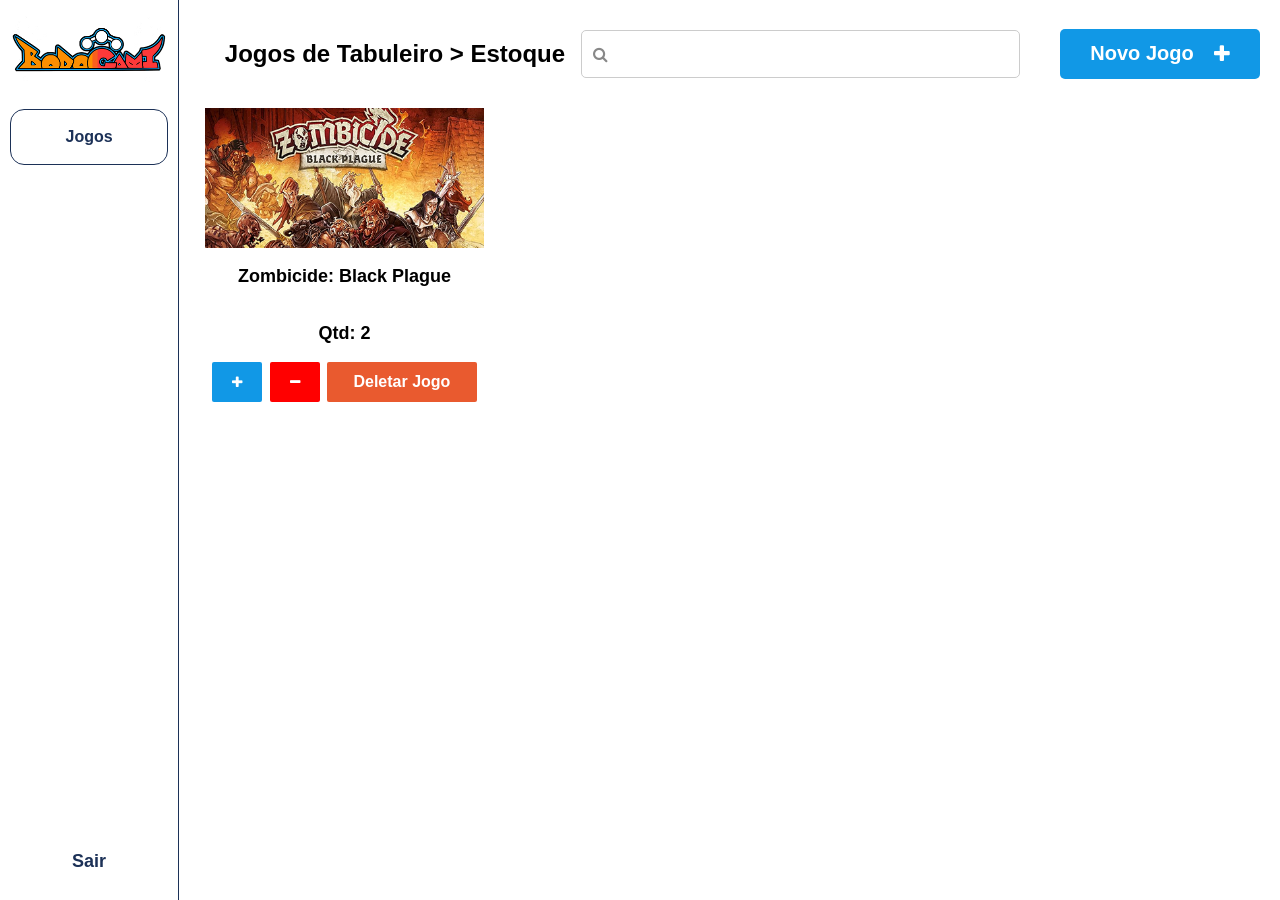
<file: Front-End/index.html>
<!DOCTYPE html>
<html lang="pt-br">
<head>
    <meta charset="UTF-8">
    <meta name="viewport" content="width=device-width, initial-scale=1.0">
    <title>Document</title>
    <link rel="stylesheet" href="style.css">
    <link rel="stylesheet" href="https://cdnjs.cloudflare.com/ajax/libs/font-awesome/4.7.0/css/font-awesome.min.css">
   
</head>
<body>
    <section>
        <aside class="container-navbar">
            <div class="navbar">
                <div class="navbar-alinhar">
                <img src="logo-bodogami.png" alt="" class="logo-bodogami-navbar">

                <button class="botao-jogos-navbar"> Jogos </button>
                </div>

            <p>Sair</p>
            </div>

        </aside>
    </section>

    <header >
    <section class="header">
        
            <div>
                <h2>  Jogos de Tabuleiro > Estoque </h2>
            </div>

            <div class="container-busca">

            <nav class="pesquisa">
                <i class="fa fa-search icone" aria-hidden="true"></i>
                <input type="text" name="" id=""  >
            </nav>

            <button class="botao-adicionar-jogo">Novo Jogo <i class="fa fa-plus" aria-hidden="true"></i></button>
            </div>

            <div id="modal-jogo" class="modal-overlay">
                <div class="modal-conteudo">

                    <span class="botao-fechar">&times;</span>
    
                    <h2>Adicionar Novo Jogo</h2>

                    <div class="separacao-div">
                    <label for="">
                        <p>Nome do Jogo</p> 
                        <input type="text" name="" id="">
                    </label>

                    <label for="">
                        <p>Descrição</p>
                        <input type="text" name="" id="">
                    </label>
                    </div>

                    <div class="separacao-div-3">
                    <label for="">
                        <p> Minimo de jogadores </p>
                        <input type="text" name="" id="">
                    </label>

                    <label for="">
                        <p>Máximo de jogadores </p>
                        <input type="text" name="" id="">
                    </label>
                    

                    <label for="">
                        <p>Tipo do Jogo</p>
                        <select name="" id="">
                            <option value="">RPG</option>
                            <option value="">Aventura</option>
                            <option value="">Terror</option>
                            <option value="">Ação</option>
                        </select>
                    </label>
                    </div>

                    
                    <div class="separacao-div">
                    <label for="">
                        <p>Editora</p>
                        <input type="text" name="" id="">
                    </label>

                    <label for="">
                        <p>Valor do Aluguel</p>
                        <input type="text" name="" id="">
                    </label>
                    </div>


                    <div class="separacao-div">
                    <label for=" ">
                        <p>Idade Mínima</p>
                        <input type="text" name="" id="">
                    </label>

                    <label for="">
                        <p>Valor do Aluguel Diária</p>
                        <input type="text" name="" id="">
                    </label>
                    </div>

                    <button class="botao-adicionar-jogo-modal">Adicionar Jogo </button>
                </div>
            </div>
        
    </section>
    </header>

    <main>
    <section>
        <div class="container-jogo">
            <img src="imagem-jogo.png" alt="">

            <div class="info-jogo">
                <p>Zombicide: Black Plague</p>
                <p>Qtd: 2</p>
            </div>

            <div class="botoes-jogo">
                <button class="botao-add-qtd"> <i class="fa fa-plus" aria-hidden="true"></i> </button>
                <button class="botao-remove-qtd"> <i class="fa fa-minus" aria-hidden="true"></i> </button>
                <button class="botao-deleta-jogo"> Deletar Jogo </button>
            </div>
        </div>
    </section>
    </main>

     <script src="script.js"></script>
</body>
</html>
</file>
<file: Front-End/style.css>
body {
    height: 100vh; 
    margin: 0; 
    font-family: Arial, Helvetica, sans-serif;
}

.navbar-alinhar {
    display: flex;
    flex-direction: column;
    gap: 20px;
}
.navbar {
    display: flex;
    flex-direction: column;
    width: 14%;
    padding: 10px;
    border-right: solid 1px #1C3157;
    height: 100vh;
    position: fixed;
    z-index: 1;
    top: 0;
    left: 0;
    background-color: white;
    justify-content: space-between;
    box-sizing: border-box;
}


.navbar p {
    text-align: center;
    cursor: pointer;
    font-weight: bold;
    color: #1C3157;
    font-size: 18px;
}

.botao-jogos-navbar {
    padding: 18px;
    border-radius: 14px;
    background-color: transparent;
    color: #1C3157;
    font-size: 16px;
    font-weight: bold;
    border: solid 1px #1C3157;
}

main, header{
    margin-left: 16%;
}

.header {
    display: flex;
    justify-content: space-between;
    padding: 20px;
    align-items: center;
}

.container-busca {
    display: flex;
    gap: 40px;
}

.pesquisa {
    position: relative;
    align-items: center;
    justify-content: center;
    display: flex;
    
}

.pesquisa .icone {
    position: absolute;
    left: 12px; 
    top: 50%; 
    transform: translateY(-50%); 
    color: #888; 
    pointer-events: none; 
}

.pesquisa input {
    padding-left: 35px; 
    height: 44px; 
    width: 400px;
    border: 1px solid #ccc;
    border-radius: 5px;
    font-size: 16px;

}

.botao-adicionar-jogo {
    border: none;
    background-color: #1198E6;
    width: 200px;
    font-size: 20px;
    font-weight: bold;
    color: white;
    display: flex;
    align-items: center;
    justify-content: center;
    gap: 20px;
    border-radius: 5px;
    height: 50px;
    
}

.botao-adicionar-jogo i{
    color: white;
}

.container-jogo {
    display: flex;
    flex-direction: column;
    width: 26%;
}

.info-jogo {
    align-items: center;
    justify-content: center;
    display: flex;
    flex-direction: column;
    font-weight: bold;
    font-size: 18px;
}

.botoes-jogo {
    display: flex;
    justify-content: space-evenly;
}

.botoes-jogo button {
    border: none;
    align-items: center;
    display: flex;
}

.botao-add-qtd, .botao-remove-qtd {
    padding: 15px;
    border-radius: 2px;
    height: 40px;
    width: 50px;
    justify-content: center;
}

.botao-deleta-jogo {
        background-color: #E95A2F;
    width: 150px;
    font-size: 16px;
    font-weight: bold;
    color: white;
    display: flex;
    align-items: center;
    justify-content: center;
    gap: 20px;
    border-radius: 2px;
    height: 40px;
}

.botao-add-qtd {
    background-color: #1198E6;
    color: white;
}

.botao-remove-qtd {
    background-color: #ff0000;
    color: white;
}


.modal-overlay {
  display: none; 
  position: fixed; 
  z-index: 1000; 
  left: 0;
  top: 0;
  width: 100%;
  height: 100%;
  background-color: rgba(0, 0, 0, 0.6); 
  justify-content: center;
  align-items: center;
}

.modal-overlay.ativo {
  display: flex;
}

.modal-conteudo {
  background-color: #fff;
  padding: 20px;
  border-radius: 8px;
  width: 100%;
  max-width: 600px; 
  position: relative;
  box-shadow: 0 4px 8px rgba(0, 0, 0, 0.2);
}

.botao-fechar {
  position: absolute;
  top: 10px;
  right: 15px;
  color: #aaa;
  font-size: 28px;
  font-weight: bold;
  cursor: pointer;
}

.botao-fechar:hover {
  color: #000;
}

input {
    border-radius: 4px;
    height: 26px;
    width: 240px;
}

.separacao-div {
    display: flex;
    justify-content: space-evenly;
    width: 100%;
}

.separacao-div-3 {
    display: flex;
    justify-content: space-around;
    width: 100%;
}

.separacao-div-3 input, .separacao-div-3 select {
    display: flex;
    justify-content: space-around;
    width: 100px;
    height: 28px;
}

.botao-adicionar-jogo-modal {
    border: none;
    background-color: #1198E6;
    width : 90%;
    font-size: 20px;
    font-weight: bold;
    color: white;
    display: flex;
    align-items: center;
    justify-content: center;
    gap: 20px;
    margin: auto;
    margin-top: 20px;
    border-radius: 5px;
    height: 40px;
}
</file>
